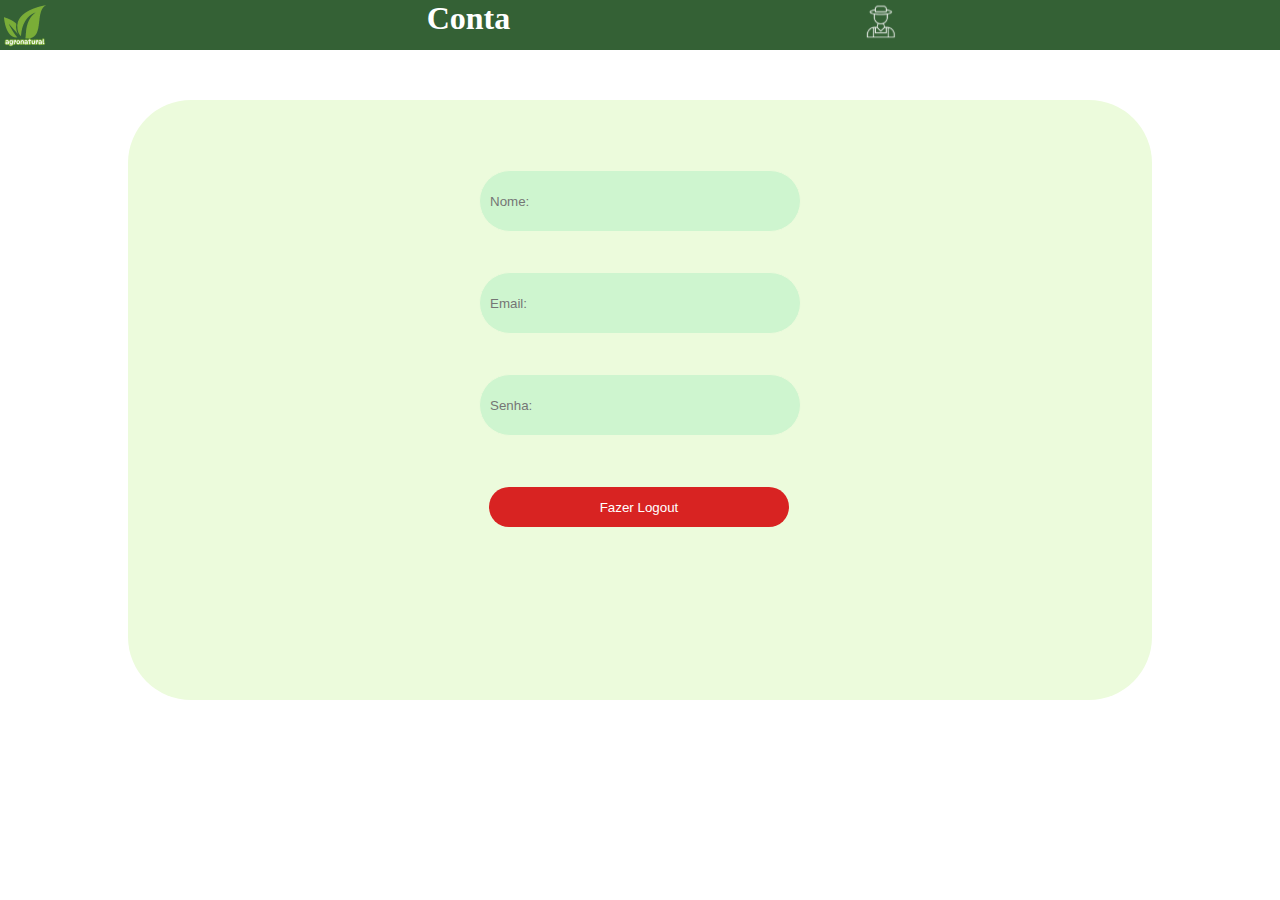
<file: conta/index.html>
<!DOCTYPE html>
<html lang="en">
  <head>
    <meta charset="UTF-8" />
    <meta name="viewport" content="width=device-width, initial-scale=1.0" />
    <title>Conta</title>

    <link rel="stylesheet" href="style.css">
  </head>
  <body>
    <header>
      <img src="/img/agronatural.svg" alt="Agronatural" />
      <h1>Conta</h1>
      <img src="/img/boneco.svg" alt="Agronatural" />
    </header>

    <div class="container">
        <form action="" method="post">
            <input type="text" id="nome" placeholder="Nome:">
            <input type="text" id="email" placeholder="Email:">
            <input type="text" id="senha" placeholder="Senha:">
            <input type="submit" value="Fazer Logout">
            
          </form> 
    </div>

  </body>
</html>
</file>
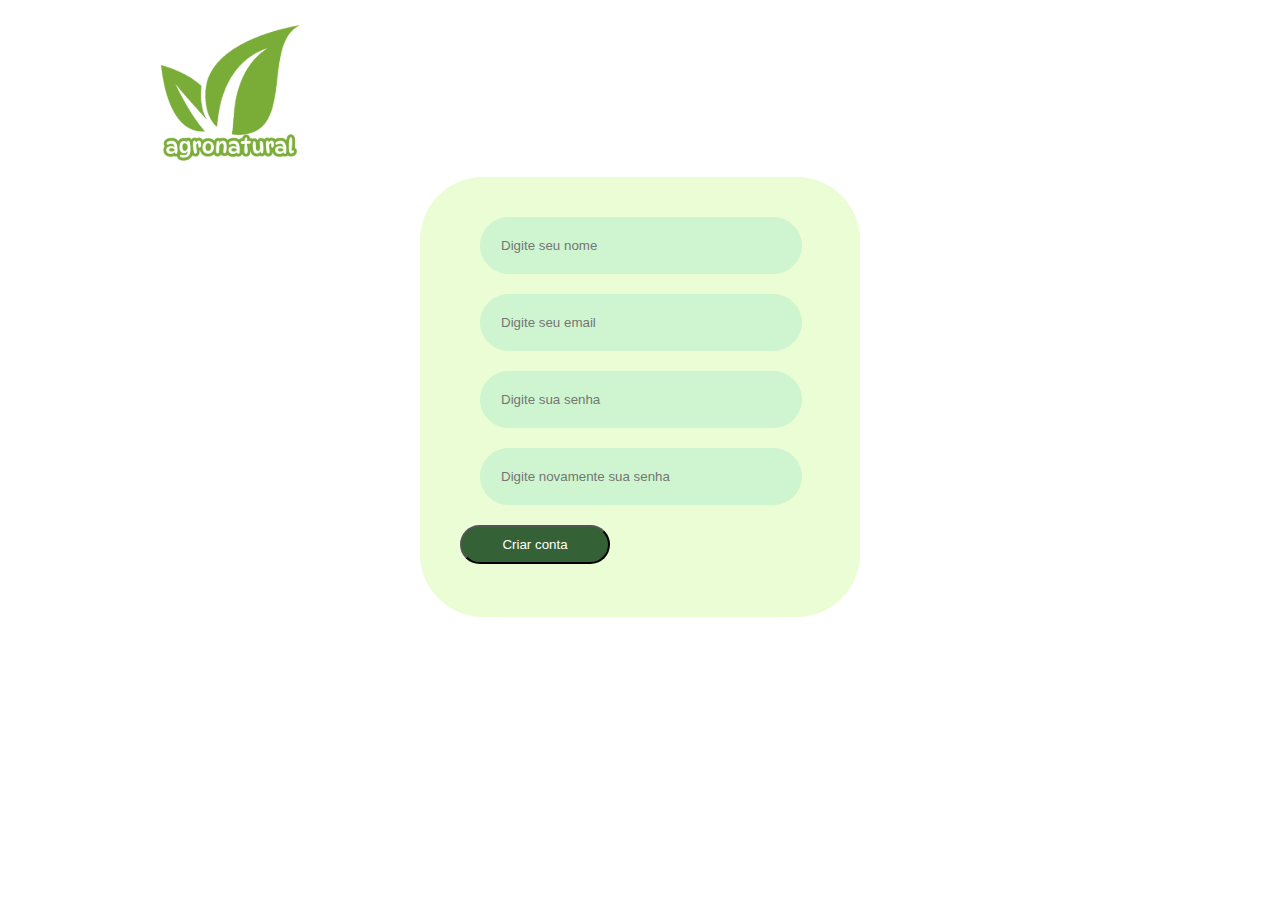
<file: criar conta/index.html>
<!DOCTYPE html>
<html lang="pt-br">
  <head>
    <meta charset="UTF-8" />
    <meta name="viewport" content="width=device-width, initial-scale=1.0" />
    <title>Criar Conta</title>

    <link rel="stylesheet" href="style.css" />
  </head>
  <body>
    <img src="/img/agronatural.svg" alt="Agronatural" />
    <div class="container">
      <!-- <h1>Criar conta</h1> -->
      <form action="#">
        <input type="text" name="nome" placeholder="Digite seu nome" />
        <input type="email" name="email" placeholder="Digite seu email" />
        <input type="password" name="senha" placeholder="Digite sua senha" />
        <input
          type="password"
          name="confirmarSenha"
          placeholder="Digite novamente sua senha"
        />
        <button type="submit">Criar conta</button>
      </form>
    </div>
  </body>
</html>
</file>
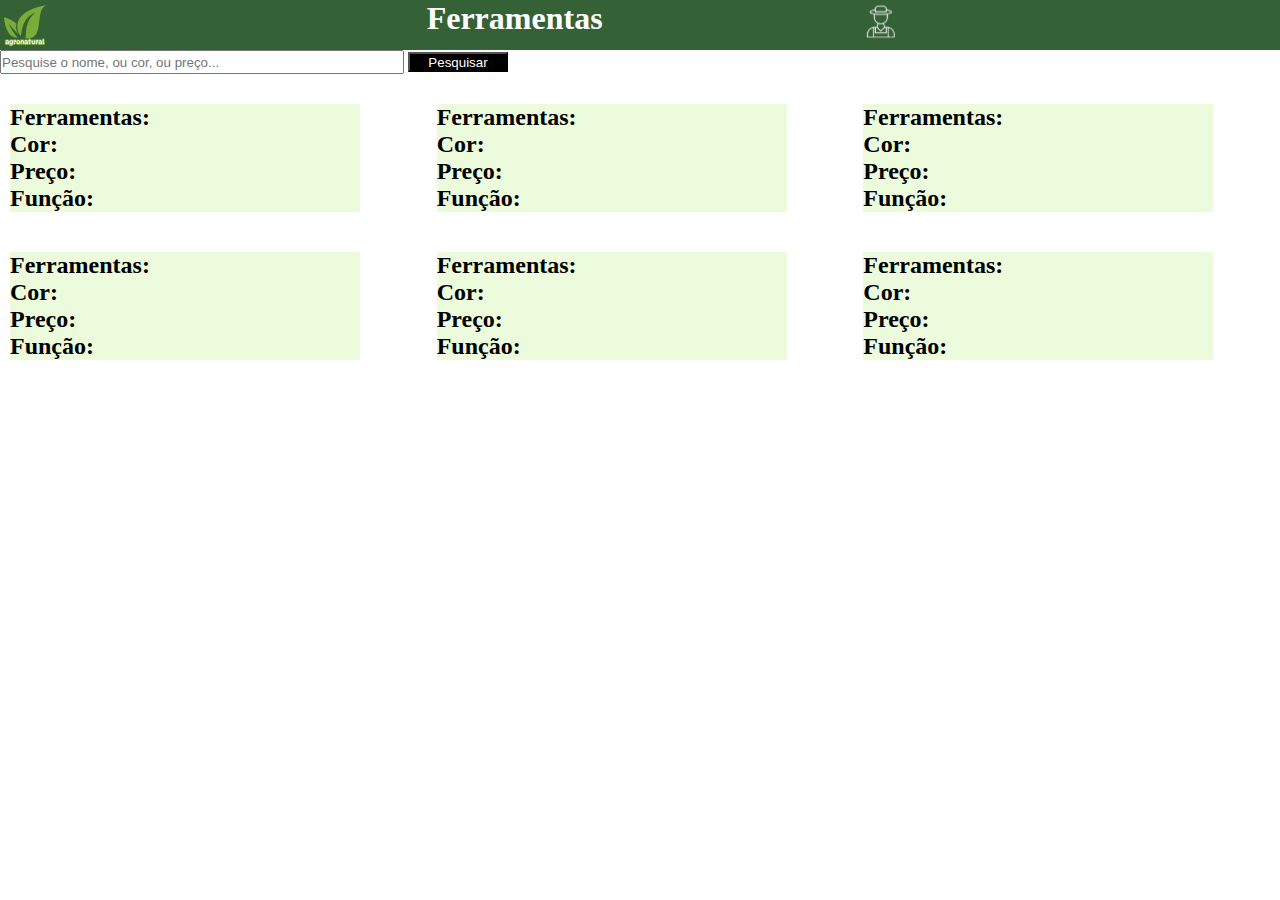
<file: ferramentas/index.html>
<!DOCTYPE html>
<html lang="en">
  <head>
    <meta charset="UTF-8" />
    <meta name="viewport" content="width=device-width, initial-scale=1.0" />
    <title>Ferramentas</title>

    <link rel="stylesheet" href="style.css" />
  </head>
  <body>
    <header>
      <img src="/img/agronatural.svg" alt="Agronatural" />
      <h1>Ferramentas</h1>
      <img src="/img/boneco.svg" alt="Agronatural" />
    </header>
    <input type="text" placeholder="Pesquise o nome, ou cor, ou preço..." />
    <button type="submit">Pesquisar</button>
    <div class="container">
      <div class="lista-maquinas1">
        <div class="info1">
          <h2>Ferramentas:</h2>
          <h2>Cor:</h2>
          <h2>Preço:</h2>
          <h2>Função:</h2>
        </div>

        <div class="info2">
          <h2>Ferramentas:</h2>
          <h2>Cor:</h2>
          <h2>Preço:</h2>
          <h2>Função:</h2>
        </div>

        <div class="info3">
          <h2>Ferramentas:</h2>
          <h2>Cor:</h2>
          <h2>Preço:</h2>
          <h2>Função:</h2>
        </div>
      </div>

      <div class="lista-maquinas2">

        <div class="info4">
          <h2>Ferramentas:</h2>
          <h2>Cor:</h2>
          <h2>Preço:</h2>
          <h2>Função:</h2>
        </div>

        <div class="info5">
          <h2>Ferramentas:</h2>
          <h2>Cor:</h2>
          <h2>Preço:</h2>
          <h2>Função:</h2>
        </div>

        <div class="info6">
          <h2>Ferramentas:</h2>
          <h2>Cor:</h2>
          <h2>Preço:</h2>
          <h2>Função:</h2>
        </div>
        
      </div>
    </div>
  </body>
</html>
</file>
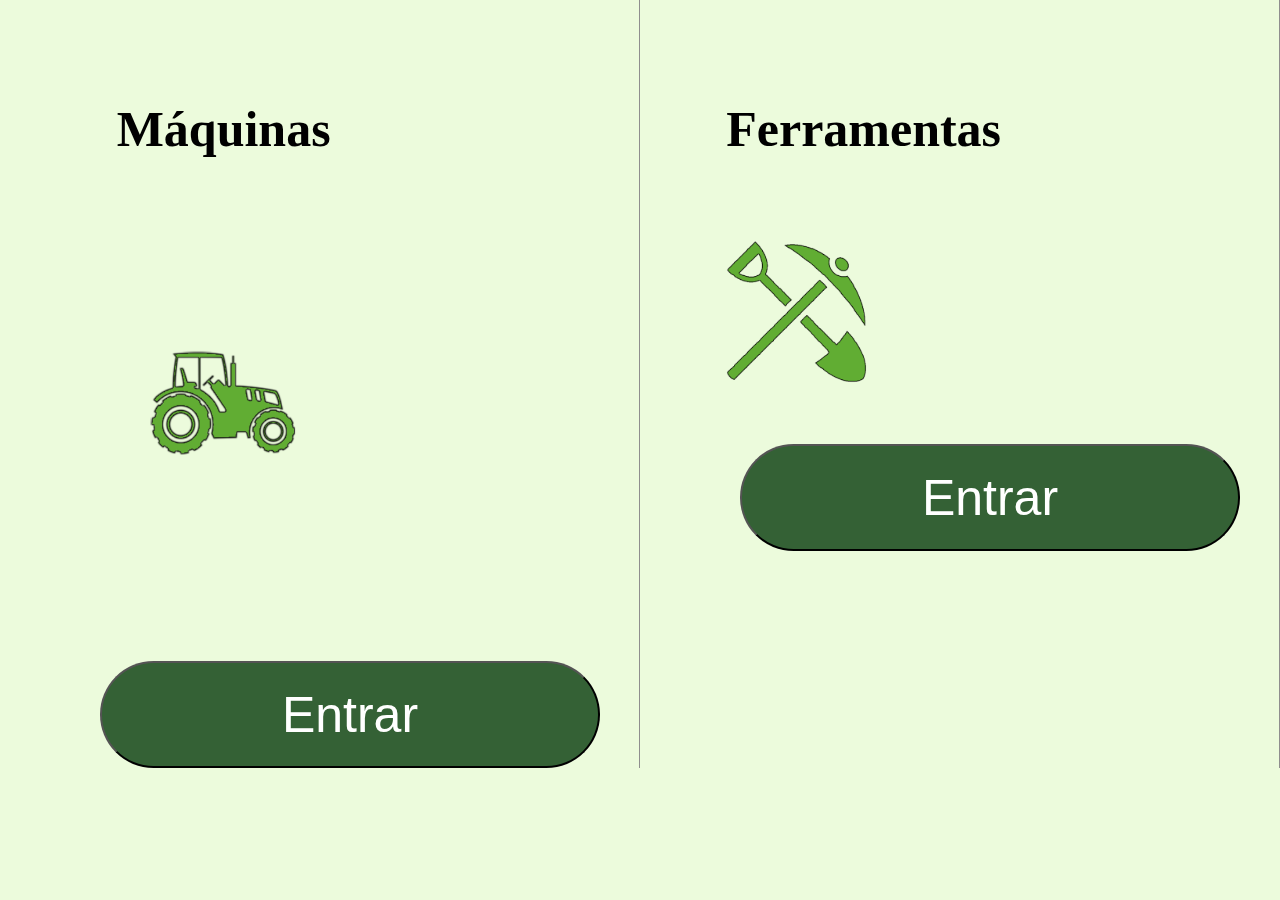
<file: home/index.html>
<!DOCTYPE html>
<html lang="en">
  <head>
    <meta charset="UTF-8" />
    <meta name="viewport" content="width=device-width, initial-scale=1.0" />
    <title>Home</title>

    <link rel="stylesheet" href="./style.css" />
  </head>
  <body>
    <div class="container-maq">
      <div class="maq">
        <h1>Máquinas</h1>
        <img class="maq-img" src="/img/trator.svg" alt="" />
        <button class="maq-button">Entrar</button>
      </div>
    </div>

    <div class="container-fer">
      <div class="fer">
        <h1>Ferramentas</h1>
        <img class="fer-img" src="/img/ferramentas.svg" alt="" />
        <button class="fer-button">Entrar</button>
      </div>
    </div>
  </body>
</html>
</file>
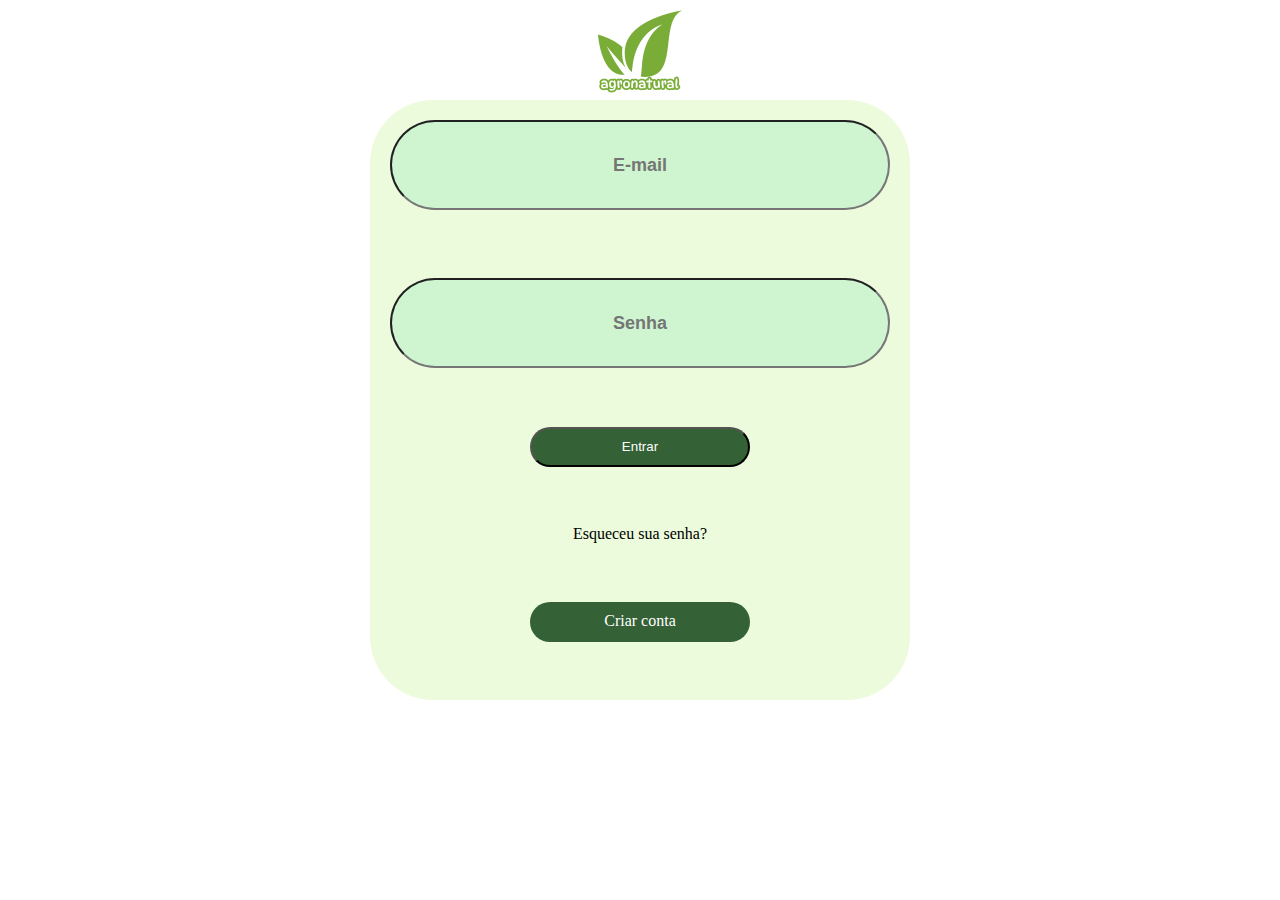
<file: login/index.html>
<!DOCTYPE html>
<html lang="en">
<head>
    <meta charset="UTF-8">
    <meta name="viewport" content="width=device-width, initial-scale=1.0">
    <title>Login</title>

    <link rel="stylesheet" href="./style.css">
</head>
<body>

    <div class="container">
        <img src="/img/agronatural.svg" alt="Agronatural">
        <form action="" method="post">
          <input type="text" id="nome" placeholder="E-mail">
          <input type="password" id="senha" placeholder="Senha">
          <input type="submit" value="Entrar">
          <a href="#">Esqueceu sua senha?</a>
          <a href="#">Criar conta</a>
        </form>
      </div>
    
</body>
</html>
</file>
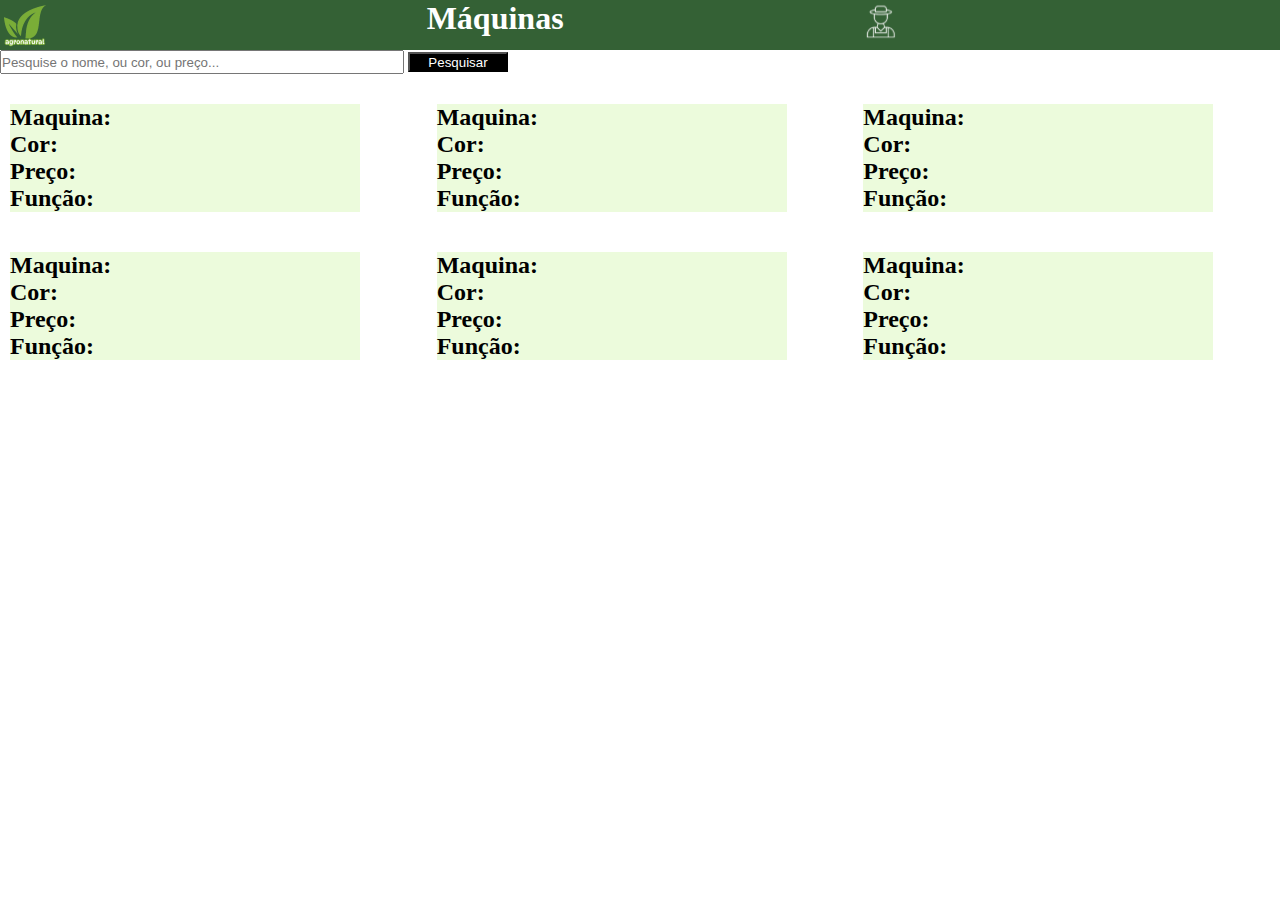
<file: maquinas/index.html>
<!DOCTYPE html>
<html lang="en">
  <head>
    <meta charset="UTF-8" />
    <meta name="viewport" content="width=device-width, initial-scale=1.0" />
    <title>Máquinas</title>

    <link rel="stylesheet" href="style.css" />
  </head>
  <body>
    <header>
      <img src="/img/agronatural.svg" alt="Agronatural" />
      <h1>Máquinas</h1>
      <img src="/img/boneco.svg" alt="Agronatural" />
    </header>
    <input type="text" placeholder="Pesquise o nome, ou cor, ou preço..." />
    <button type="submit">Pesquisar</button>
    <div class="container">
      <div class="lista-maquinas1">
        <div class="info1">
          <h2>Maquina:</h2>
          <h2>Cor:</h2>
          <h2>Preço:</h2>
          <h2>Função:</h2>
        </div>

        <div class="info2">
          <h2>Maquina:</h2>
          <h2>Cor:</h2>
          <h2>Preço:</h2>
          <h2>Função:</h2>
        </div>

        <div class="info3">
          <h2>Maquina:</h2>
          <h2>Cor:</h2>
          <h2>Preço:</h2>
          <h2>Função:</h2>
        </div>
      </div>

      <div class="lista-maquinas2">

        <div class="info4">
          <h2>Maquina:</h2>
          <h2>Cor:</h2>
          <h2>Preço:</h2>
          <h2>Função:</h2>
        </div>

        <div class="info5">
          <h2>Maquina:</h2>
          <h2>Cor:</h2>
          <h2>Preço:</h2>
          <h2>Função:</h2>
        </div>

        <div class="info6">
          <h2>Maquina:</h2>
          <h2>Cor:</h2>
          <h2>Preço:</h2>
          <h2>Função:</h2>
        </div>
        
      </div>
    </div>
  </body>
</html>
</file>
<file: conta/style.css>
* {
    margin: 0;
    padding: 0;
}

header {
    background: rgba(52, 97, 53, 1);
    color: #ffff;

    display: grid;
    grid-template-columns: repeat(3, 1fr);

    height: 50px;
}

header img {
    width: 50px;
}

.container {
    background: rgba(236, 251, 220, 1);

    display: grid;
    grid-template-rows: repeat(4, 1fr);

    width: 80%;

    margin: 0 auto;
    margin-top: 50px;

    height: 600px;

    border-radius: 63px;
}

form {
    display: grid;
    grid-template-rows: repeat(4, 1fr);



    align-items: center;
    margin: 0 auto;
    margin-top: 50px;

}

input {
    border-radius: 63px;
    border: 1px solid rgba(236, 251, 220, 1);
    background: rgba(206, 245, 207, 1);

    width: 300px;
    height: 40px;
    margin: 10px;

    align-items: center;

}

input[type="submit"] {
    background: rgba(216, 35, 34, 1);
    color: white;
    padding: 10px 20px;
    border: none;
    cursor: pointer;
    margin-left: 30px;
}

input[type="submit"]:hover {
    background: rgb(138, 18, 18);
    color: white;
    padding: 10px 20px;
    border: none;
    cursor: pointer;
    margin-left: 30px;
}

input[type="text"]{
    align-items: center;
    margin: 20px;

    padding: 10px;
}
</file>
<file: criar conta/style.css>
body {
    font-family: sans-serif;
    /* display: grid; */
    /* grid-template-rows: repeat(2, 1fr); */
}

.container {
    width: 400px;
    height: 400px;
    margin: 0 auto;
    padding: 20px;
    background: rgb(234, 253, 212);
    border-radius: 63px;

    position: relative;
    
}

h1 {
    text-align: center;
}

input {
    width: 70%;
    padding: 20px;
    border: 1px solid rgba(206, 245, 207,1);
    border-radius: 63px;
    background: rgba(206, 245, 207, 1);
    margin: 20px 20px 0 40px;
}

button {
    background: rgba(52, 97, 53, 1);
    color: white;
    padding: 10px;
    border-radius: 63px;
    justify-self: center;
    margin: 20px;
    width: 150px;
}

img {
    margin-right: 0px;
    margin-left: 140px;
    
   
    
}
</file>
<file: ferramentas/style.css>
* {
    margin: 0;
    padding: 0;
}

header {
    background: rgba(52, 97, 53, 1);
    color: #ffff;

    display: grid;
    grid-template-columns: repeat(3, 1fr);

}

header img {
    width: 50px;
}

input button {
    margin-top: 20px;
    margin-left: 700px;

}

input {
    width: 400px;
    height: 20px;
}

button{
    width: 100px;
    height: 20px;

    background-color: black;
    color: #ffff;
}

.lista-maquinas1{
    display: grid;
    grid-template-columns: repeat(3,1fr);
    margin-top: 20px;

    
}

.lista-maquinas2{
    display: grid;
    grid-template-columns: repeat(3,1fr);

    margin-top: 20px;
}

.info1, .info2, .info3, .info4, .info5, .info6 {
    background-color: rgba(236, 251, 220, 1);
    margin: 10px;
    width: 350px;
}
</file>
<file: home/style.css>
* {
    margin: 0;
    padding: 0;
}

body {
    display: grid;
    grid-template-columns: repeat(2, 1fr);
    background: rgba(236, 251, 220, 1);
}

.container-maq {
    display: flex;
    justify-content: space-between;
    align-items: center;
    border-right: 1px solid rgb(143, 142, 142);
}

.maq {
    width: 70%;
    height: 100%;
    
}

.maq h1{
    align-items: center;
    display: flex;
    flex-direction: column;
    margin-top: 100px;
    font-size: 50px;
    
  
}

.maq-img {
    width: 100%;
    height: auto;

    align-items: center;
    display: flex;
    flex-direction: column;
}

.maq-button {
    width: 500px;
    height: 107px;
    top: 10px;
    left: 10px;
    border-radius: 63px;
    background: rgba(52, 97, 53, 1);

    font-size: 50px;
    color: #fff;

    margin-left: 100px;


}


/* ferramentas */

.container-fer{
    display: flex;
    justify-content: space-between;
    align-items: center;
    border-right: 1px solid rgb(143, 142, 142);
}

.fer{
    width: 70%;
    height: 100%;
}

.fer h1{
    align-items: center;
    display: flex;
    flex-direction: column;
    margin-top: 100px;
    font-size: 50px;
}

.fer-img {
    width: 70%;
    height: auto;

    align-items: center;
    display: flex;
    flex-direction: column;
}

.fer-button {
    width: 500px;
    height: 107px;
    
    border-radius: 63px;
    background: rgba(52, 97, 53, 1);

    font-size: 50px;
    color: #fff;

    margin-left: 100px;

}
</file>
<file: login/style.css>
* {
  margin: 0;
  padding: 0;
  box-sizing: border-box;
}

.container {
  width: 700px;
  height: auto;
  margin: 0 auto;
  display: grid;
  
}

img {
  width: 100px;
  height: 100px;
  margin: 0 auto;
}

form {
  height: 600px;
  background: rgba(236, 251, 220, 1);
  border-radius: 63px;
  display: grid;
  margin: 0 auto;
  padding: 10px;
}

input[type="text"],
input[type="password"] {
  width: 500px;
  height: 90px;
  display: grid;
  grid-template-rows: repeat(2, 1fr);
  margin: 10px;
  border-radius: 63px;
  background: rgba(206, 245, 207, 1);
  text-align: center;
  font-size: large;
  font-weight: bold;
}

input[type="submit"] {
  width: 220px;
  height: 40px;
  background: rgba(52, 97, 53, 1);
  color: #ffffff;
  border-radius: 61px;
  margin: 0 auto;
}

a {
  color: black;
  text-decoration: none;
  margin: 10px auto;
}

.container a:last-child {
  color: #ffffff;
  background: rgba(52, 97, 53, 1);
  border-radius: 61px;
  text-align: center;
  width: 220px;
  height: 40px;
  margin: 0 auto;
  padding: 10px;
}
</file>
<file: maquinas/style.css>
* {
    margin: 0;
    padding: 0;
}

header {
    background: rgba(52, 97, 53, 1);
    color: #ffff;

    display: grid;
    grid-template-columns: repeat(3, 1fr);

}

header img {
    width: 50px;
}

input button {
    margin-top: 20px;
    margin-left: 700px;

}

input {
    width: 400px;
    height: 20px;
}

button{
    width: 100px;
    height: 20px;

    background-color: black;
    color: #ffff;
}

.lista-maquinas1{
    display: grid;
    grid-template-columns: repeat(3,1fr);
    margin-top: 20px;

    
}

.lista-maquinas2{
    display: grid;
    grid-template-columns: repeat(3,1fr);

    margin-top: 20px;
}

.info1, .info2, .info3, .info4, .info5, .info6 {
    background-color: rgba(236, 251, 220, 1);
    margin: 10px;
    width: 350px;
}
</file>
